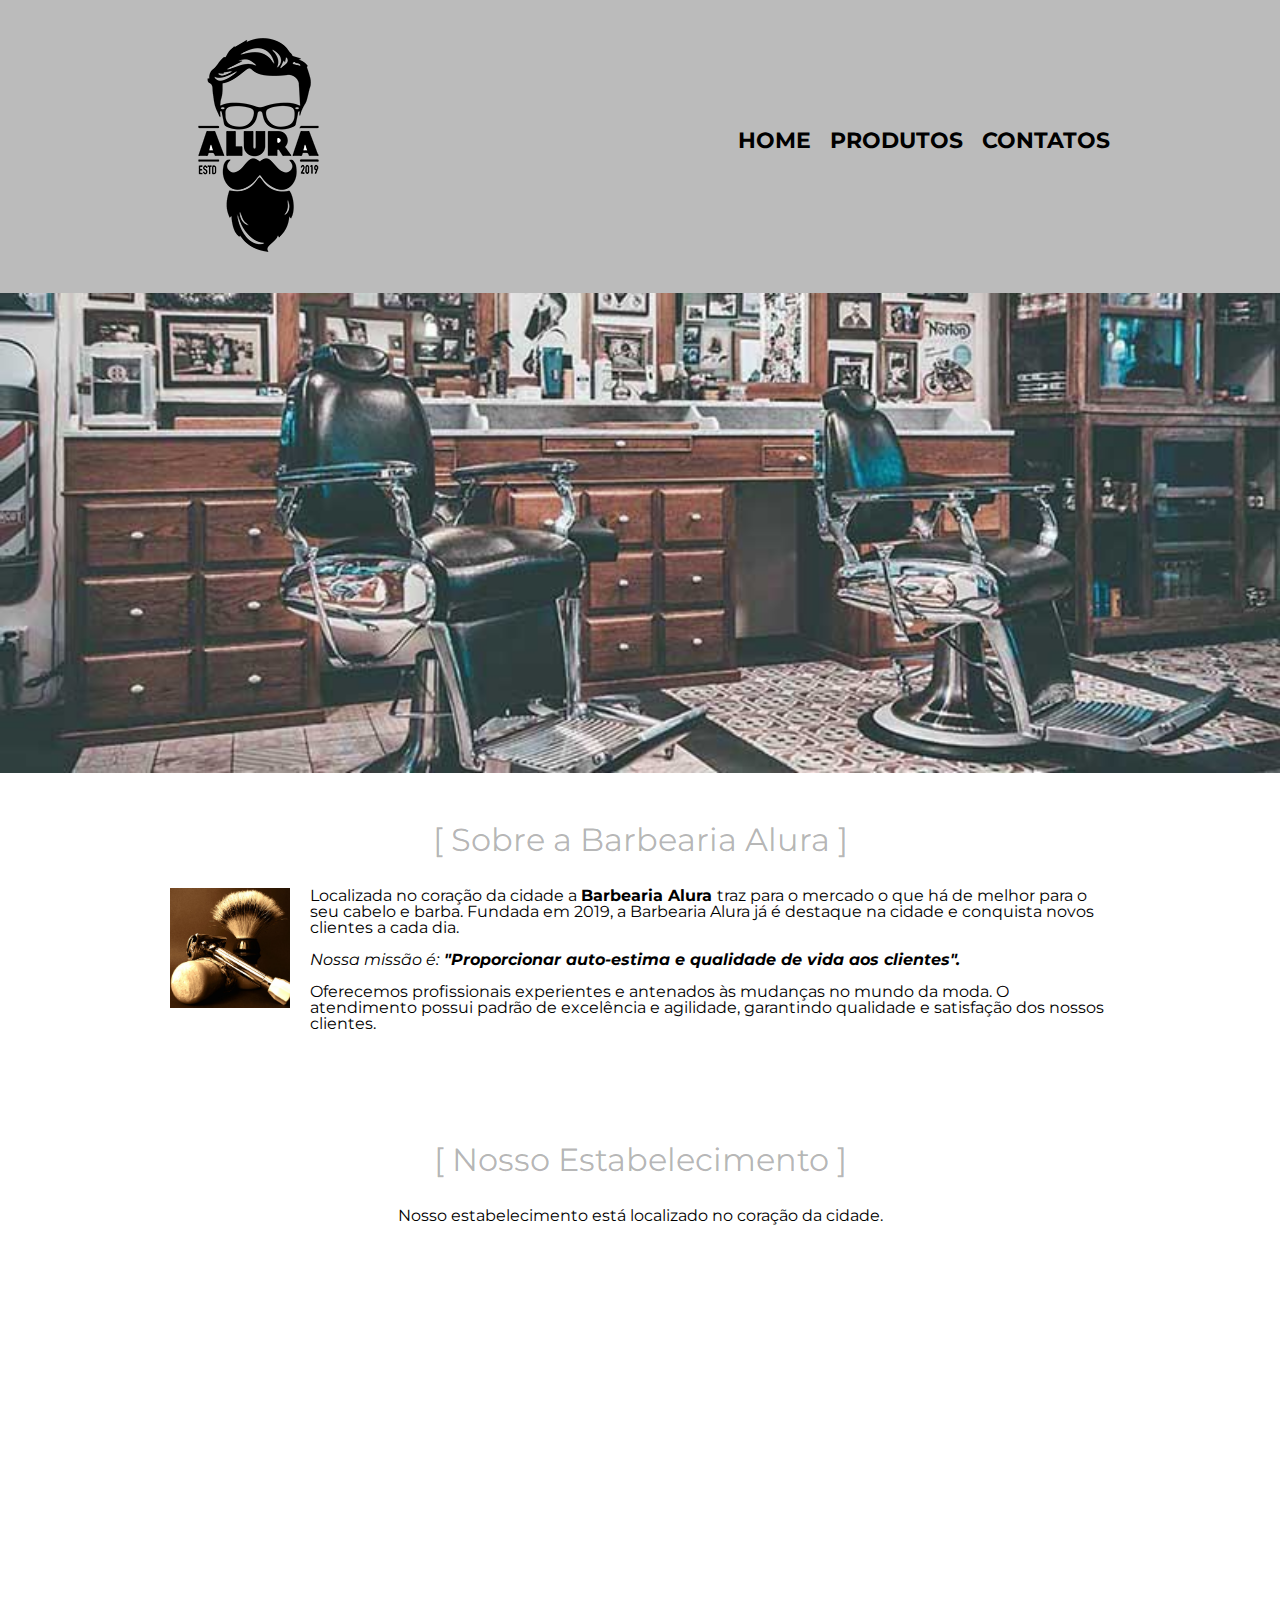
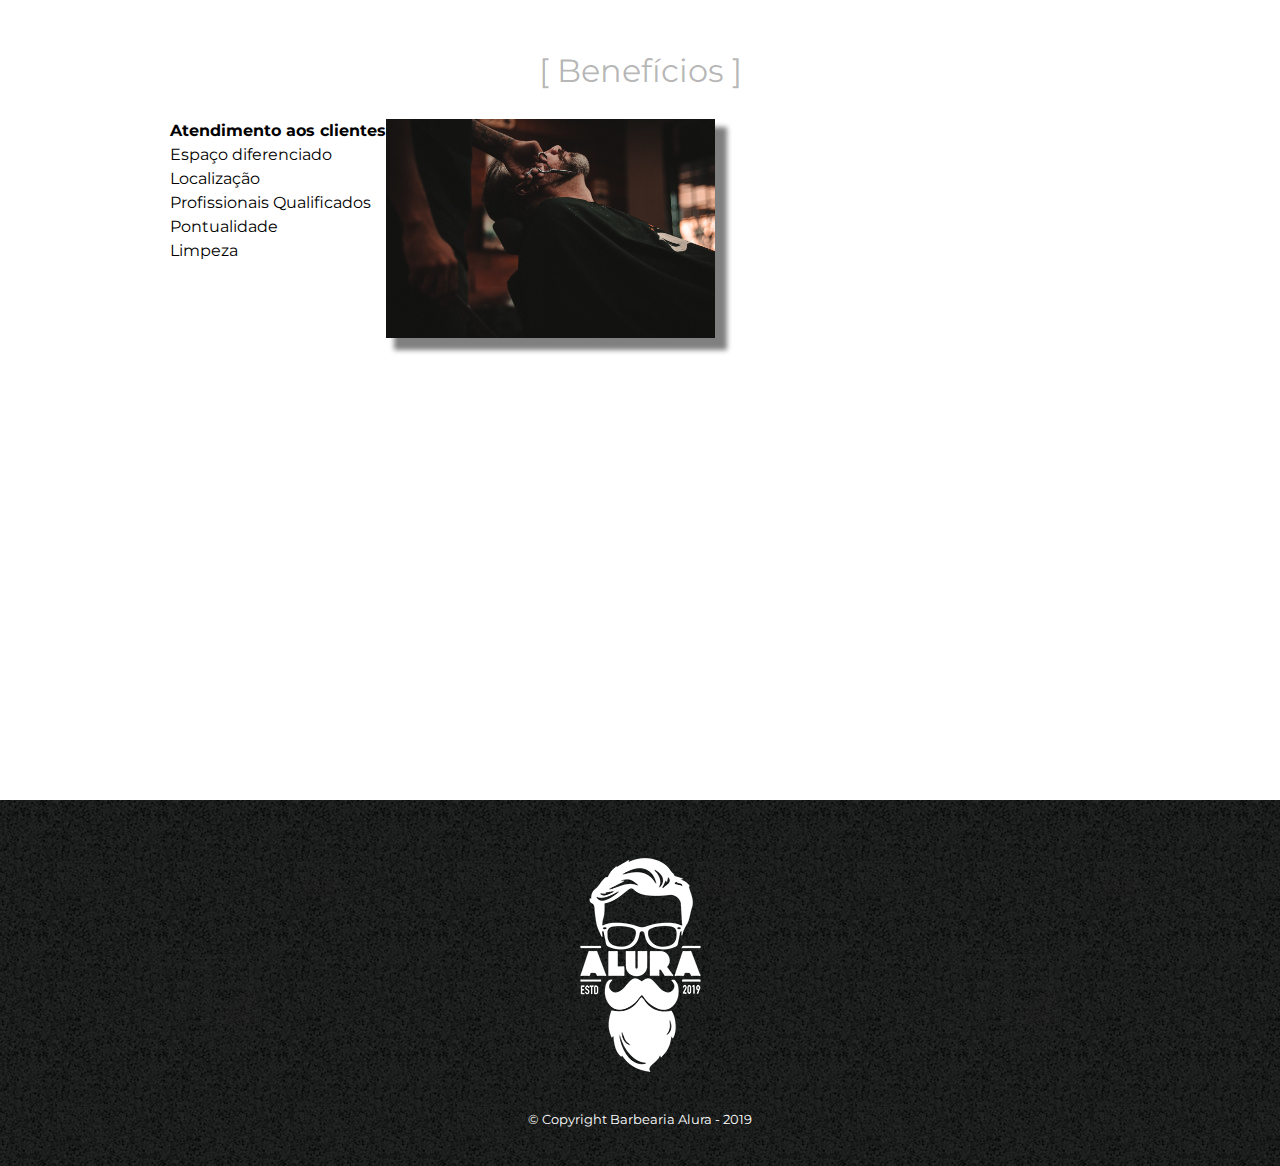
<file: index.html>
<!DOCTYPE html>
<html lang="pt-br">
<head>
    <meta charset="UTF-8">
    <meta http-equiv="X-UA-Compatible" content="IE=edge">
    <meta name="viewport" content="width=device-width, initial-scale=1.0">
    <title>Aula 01</title>
    <link rel="stylesheet" href="reset.css">
    <link rel="stylesheet" href="style.css"> 
    <link href="https://fonts.googleapis.com/css2?family=Montserrat:wght@300&display=swap" rel="stylesheet"> 
</head>
    <body class="corpo">
        <header>
            <div class="caixa">
              <h1><img src="logo.png" alt="logo principal"></h1>
               <nav>
                 <ul>
                    <li><a href="index.html">Home</a></li>
                    <li><a href="produtos.html">Produtos</a></li>
                    <li><a href="contato.html">Contatos</a></li>
                 </ul>
               </nav>
            </div>
        </header>

        <img class="banner" src="banner.jpg">
        
        <main>

            <section class="principal">

                <h2 class="titulo-principal">Sobre a Barbearia Alura</h2>

                <img class="utensilios" src="utensilios.jpg" alt="Utensilios de um barbeiro">

                <p> Localizada no coração da cidade a <strong> Barbearia Alura </strong> traz para o mercado o que há de melhor para o seu cabelo e barba. Fundada em 2019, a Barbearia Alura já é destaque na cidade e conquista novos clientes a cada dia.</p>
                
                <p id="missao"><em> Nossa missão é:<strong> "Proporcionar auto-estima e qualidade de vida aos clientes".</strong></em></p>
                
                <p> Oferecemos profissionais experientes e antenados às mudanças no mundo da moda. O atendimento possui padrão de excelência e agilidade, garantindo qualidade e satisfação dos nossos clientes. </p>
            </section>

            <section class="mapa">
                <h3 class="titulo-principal">Nosso Estabelecimento</h3>
                <p>Nosso estabelecimento está localizado no coração da cidade.</p>

                <div class="mapa-conteudo">
                    <iframe src="https://www.google.com/maps/embed?pb=!1m16!1m12!1m3!1d75878.18468085497!2d-46.73406925899298!3d-23.572755377483688!2m3!1f0!2f0!3f0!3m2!1i1024!2i768!4f13.1!2m1!1salura%20sp!5e0!3m2!1spt-BR!2sbr!4v1672945332283!5m2!1spt-BR!2sbr" width="100%" height="300" style="border:0;" allowfullscreen="" loading="lazy" referrerpolicy="no-referrer-when-downgrade"></iframe>
                </div>    
            </section>

            <section class="beneficios">   
                <h3 class="titulo-principal">Benefícios</h3>

                <div class="conteudo-beneficios">

                    <ul>
                        <li class="itens">Atendimento aos clientes</li>
                        <li class="itens">Espaço diferenciado</li>
                        <li class="itens">Localização</li>
                        <li class="itens">Profissionais Qualificados</li> 
                        <li class="itens">Pontualidade</li>
                        <li class="itens">Limpeza</li>  
                    </ul>
                    <img src="beneficios.jpg" alt="beneficios" class="imagem-beneficios">        
                </div>

                <div class="video">
                    <iframe width="100%" height="315" src="https://www.youtube.com/embed/wcVVXUV0YUY" frameborder="0" allow="accelerometer; autoplay; encrypted-media; gyroscope; picture-in-picture" allowfullscreen></iframe>
                </div>

            </section>
        </main>
        <footer>
            <img src="logo-branco.png" alt="rodape">
            <p class="copyright">&copy; Copyright Barbearia Alura - 2019</p>
        </footer>
    </body>
</html>
</file>
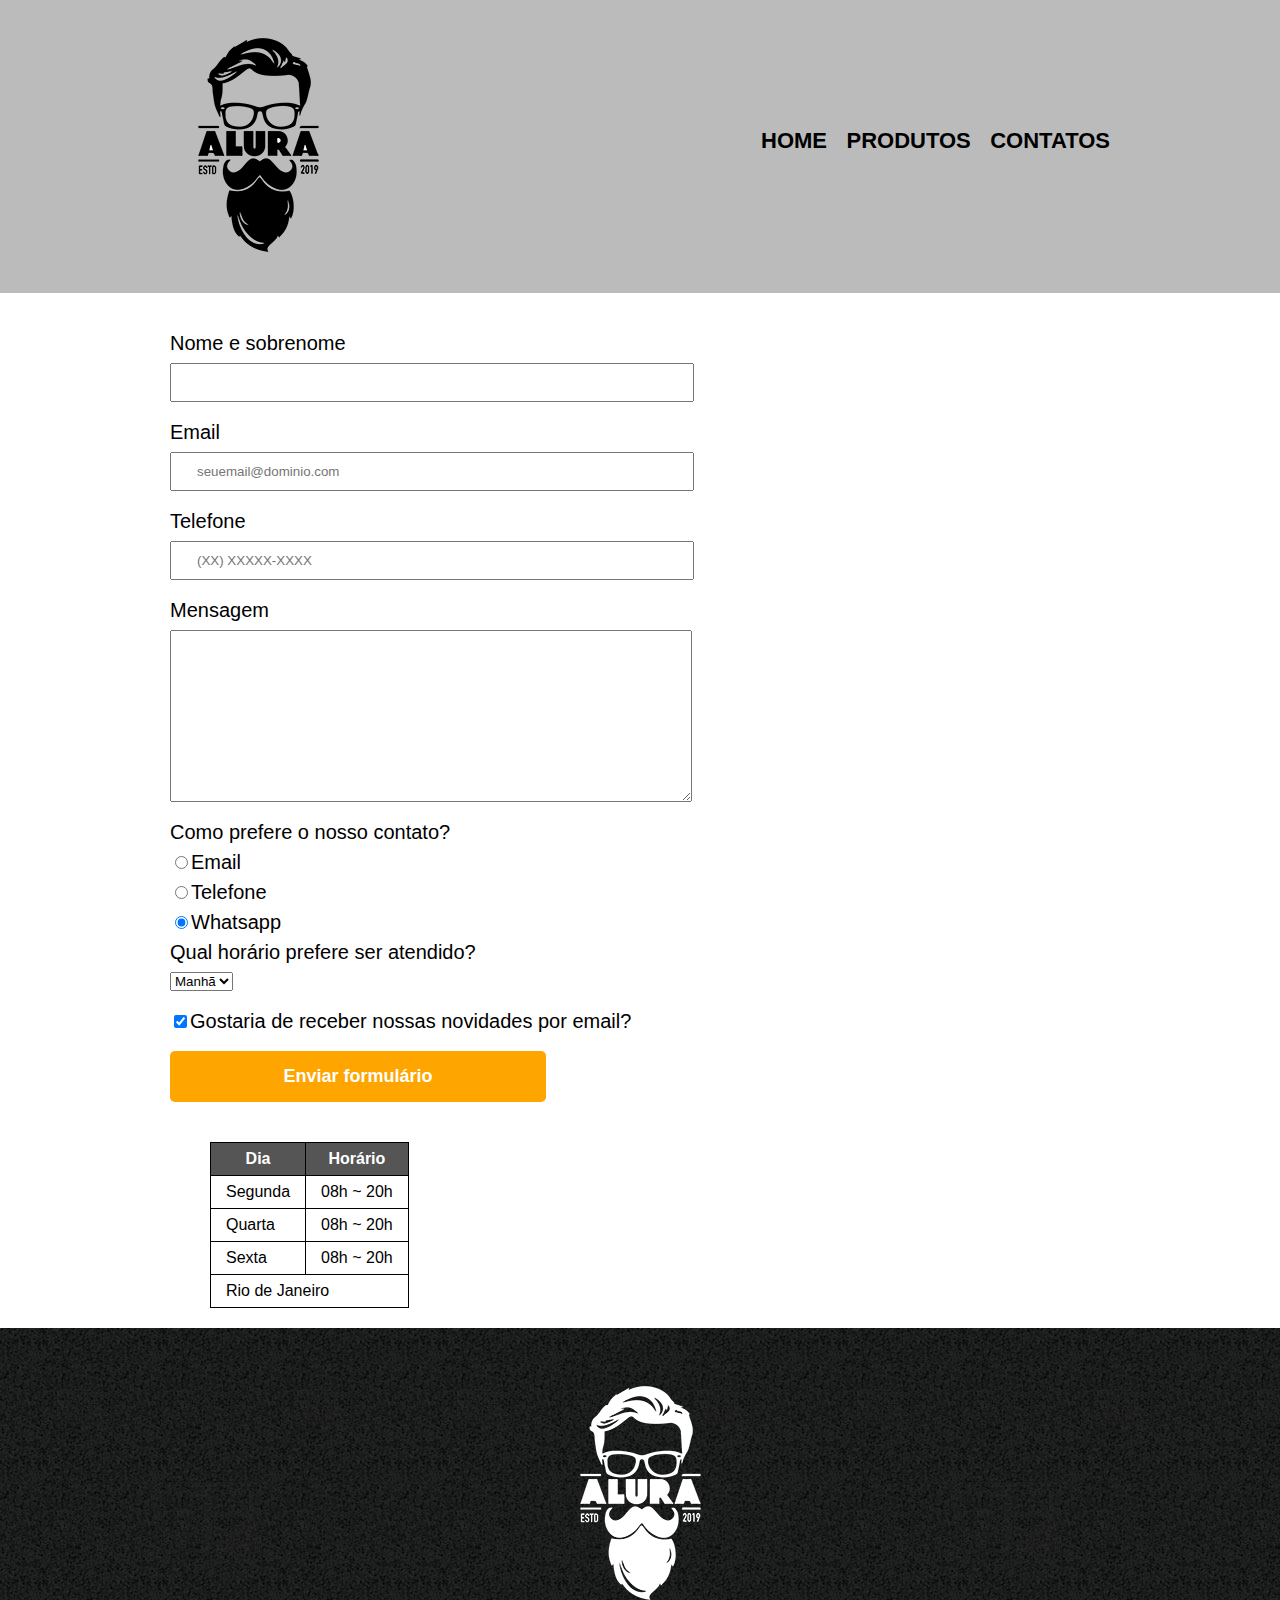
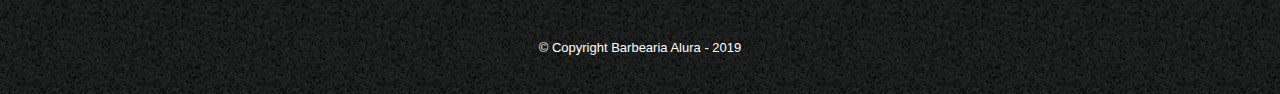
<file: contato.html>
<!DOCTYPE html>
<html lang="pt-br">
<head>
    <meta charset="UTF-8">
    <meta http-equiv="X-UA-Compatible" content="IE=edge">
    <meta name="viewport" content="width=device-width, initial-scale=1.0">
    <title>Contato - Barbearia Alura</title>
    <link rel="stylesheet" href="reset.css">
    <link rel="stylesheet" href="style.css">
</head>
<body>
    <header>
        <div class="caixa">
          <h1><img src="logo.png" alt="logo principal"></h1>
           <nav>
             <ul>
                <li><a href="index.html">Home</a></li>
                <li><a href="produtos.html">Produtos</a></li>
                <li><a href="contato.html">Contatos</a></li>
             </ul>
           </nav>
        </div>
    </header>

    <main>
        <form>
            <label for="nomeesobrenome">Nome e sobrenome</label>
            <input type="text" id="nomeesobrenome" class="input-padrao" required>

            <label for="email">Email</label>
            <input type="email" id="email" class="input-padrao" required placeholder="seuemail@dominio.com">

            <label for="telefone">Telefone</label>
            <input type="tel" id="telefone" class="input-padrao" required placeholder="(XX) XXXXX-XXXX">

            <label for="mensagem">Mensagem</label>
            <textarea name="" id="" cols="70" rows="10" id="mensagem" class="input-padrao" required></textarea>

            <fieldset>
            <legend>Como prefere o nosso contato?</legend>
            <label for="radio-email"> <input type="radio" name="contato" value="email" id="radio-email">Email</label>
            

            <label for="radio-telefone"> <input type="radio" name="contato" value="telefone" id="radio-telefone">Telefone</label>
            

            <label for="radio-whatsapp"> <input type="radio" name="contato" value="whatsapp" id="radio-whatsapp" checked>Whatsapp</label>
            

            
            </fieldset>

            <fieldset>
                <legend>Qual horário prefere ser atendido?</legend>
                <select name="" id="">
                    <option value="">Manhã</option>
                    <option value="">Tarde</option>
                    <option value="">Noite</option>
                </select>
            </fieldset>

            <label class="checkbox"><input type="checkbox" checked>Gostaria de receber nossas novidades por email?</label>
            <input type="submit" value="Enviar formulário" class="enviar">

        </form>

        <table>
            <thead>
                <tr>
                    <th>Dia</th>
                    <th>Horário</th>
                </tr>
            </thead> 
            <tbody>  
                <tr>
                    <td>Segunda</td>
                    <td>08h ~ 20h</td>
                </tr>
                <tr>
                    <td>Quarta</td>
                    <td>08h ~ 20h</td>
                </tr>
                <tr>
                    <td>Sexta</td>
                    <td>08h ~ 20h</td>
                </tr>
                <tr>
                    <td colspan="5">Rio de Janeiro</td> 
                </tr>
        </tbody>
        </table>


    </main>

    <footer>
        <img src="logo-branco.png" alt="rodape">
        <p class="copyright">&copy; Copyright Barbearia Alura - 2019</p>
    </footer>
    
</body>
</html>
</file>
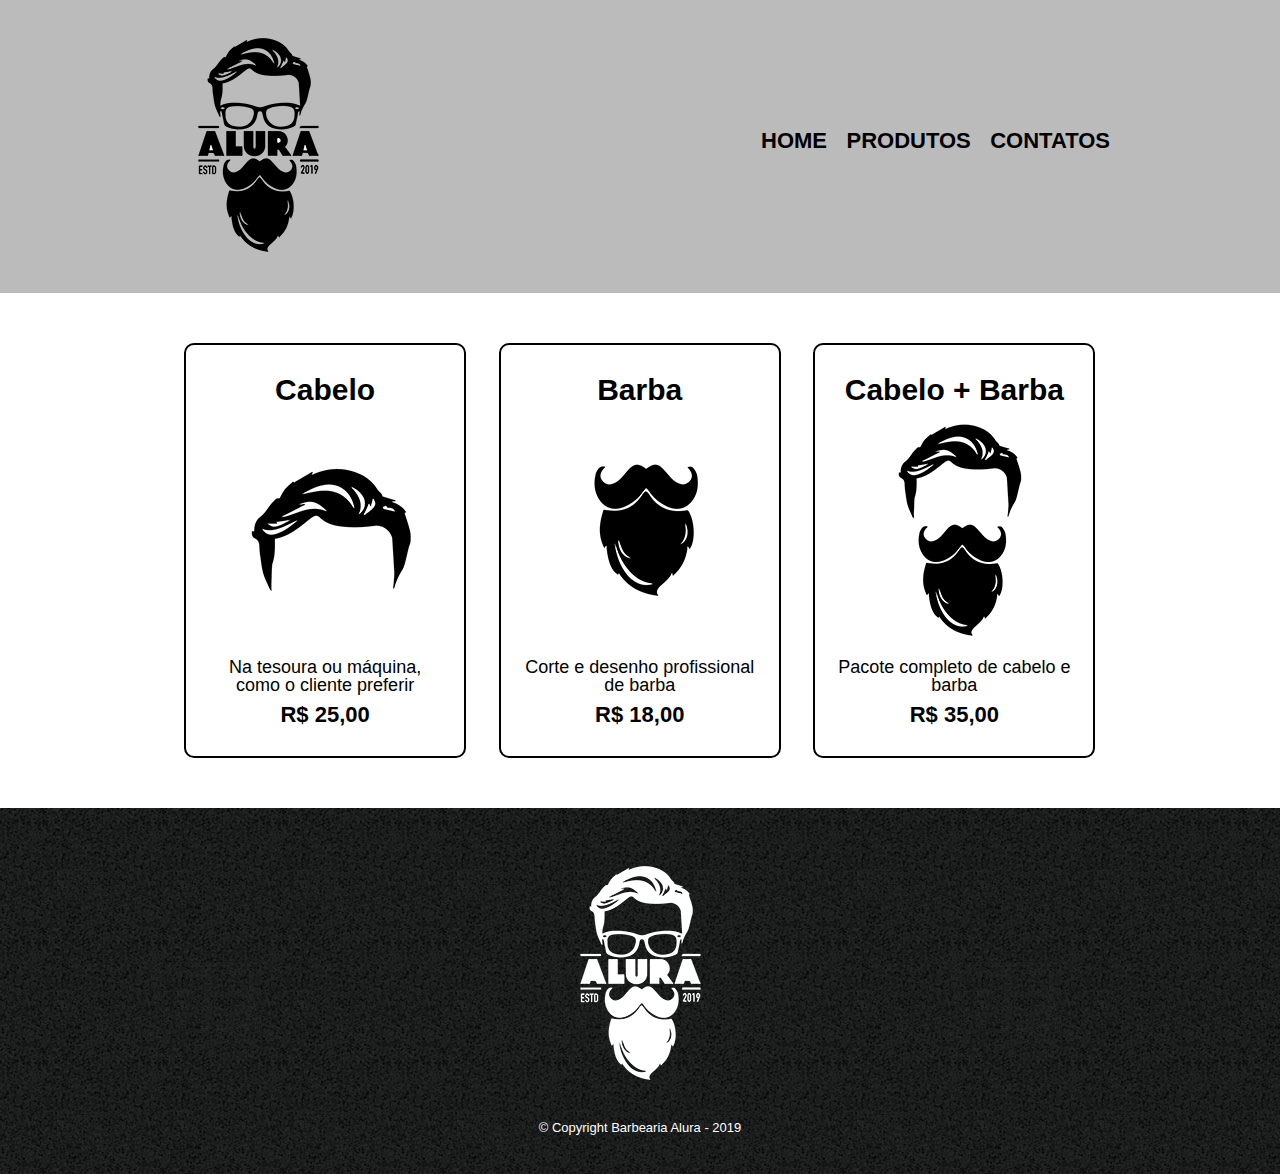
<file: produtos.html>
<!DOCTYPE html>
<html lang="pt-br">
<head>
    <meta charset="UTF-8">
    <meta http-equiv="X-UA-Compatible" content="IE=edge">
    <meta name="viewport" content="width=device-width, initial-scale=1.0">
    <title>Produtos - Barbearia Alura</title>
    <link rel="stylesheet" href="reset.css">
    <link rel="stylesheet" href="style.css">
</head>
<body>
    <header>
        <div class="caixa">
          <h1><img src="logo.png" alt="logo principal"></h1>
           <nav>
             <ul>
                <li><a href="index.html">Home</a></li>
                <li><a href="produtos.html">Produtos</a></li>
                <li><a href="contato.html">Contatos</a></li>
             </ul>
           </nav>
        </div>
    </header>

    <main>
        <ul class="produtos">
            <li><h2>Cabelo</h2>
                <img src="cabelo.jpg" alt="cabelo">
                <p class="produto-descricao">Na tesoura ou máquina, como o cliente preferir</p>
                <p class="produto-preco">R$ 25,00</p>
            </li>
            <li><h2>Barba</h2>
                <img src="barba.jpg" alt="barba">
                <p class="produto-descricao">Corte e desenho profissional de barba</p>
                <p class="produto-preco">R$ 18,00</p>
            </li>
            <li><h2>Cabelo + Barba</h2>
                <img src="cabelo+barba.jpg" alt="cabelo+barba">
                <p class="produto-descricao">Pacote completo de cabelo e barba</p>
                <p class="produto-preco">R$ 35,00</p>
            </li>
        </ul>   
    </main>
    <footer>
        <img src="logo-branco.png" alt="rodape">
        <p class="copyright">&copy; Copyright Barbearia Alura - 2019</p>
    </footer>
</body>
</html>
</file>
<file: style.css>
body {
    font-family: 'Montserrat', sans-serif;
    background: linear-gradient(white grey);
    
}

header {
    background: #BBBBBB;
    padding: 20px 0;
}

.caixa {
    position: relative;
    width: 940px;
    margin: 0 auto;
}

nav {
    position: absolute;
    top: 110px;
    right: 0;
    
}

nav li {
    display: inline;
    margin: 0 0 0 15px;
}

nav a {
    text-transform: uppercase;
    color: #000000;
    font-weight: bold;
    font-size: 22px;
    text-decoration: none;
}

nav a:hover {
    color: #C78C19;
    text-decoration: underline;

}

.produtos {
    width: 940px;
    margin: 0 auto;
    padding: 50px 0;

}

.produtos li:hover {
    border-color: #C78C19;
    
}

.produtos li:active {
    border-color: #088C19;
}

.produtos li:hover h2 {
    font-size: 34px;    
}

.produtos li {
    display: inline-block;
    text-align: center;
    width: 30%;
    vertical-align: top;
    margin: 0 1.5%;
    padding: 30px 20px;
    box-sizing: border-box;
    border: 2px solid #000000;
    border-radius: 10px;
    
}

.produtos h2 {
    font-size: 30px;
    font-weight: bold;
}

.produto-descricao {
    font-size: 18px;

}

.produto-preco {
    font-size: 22px;
    font-weight: bold;
    margin: 10px 0 0;

}

footer {
    text-align: center;
    background: url("bg.jpg");
    padding: 40px 0;
}

.copyright {
    color: #FFFFFF;
    font-size: 13px;
    margin-top: 20px;
}

main { 
    width: 940px;
    margin: 0 auto;
    background:linear-gradient(#fefefe #888888);
}
form { 
    margin: 40px 0;
}
form label, form legend {
    display: block;
    font-size: 20px;
    margin: 0 0 10px;
}
.input-padrao {
    display: block;
    margin:0 0 20px;
    padding: 10px 25px;
    width: 50%;
}
.checkbox {
    padding: auto;
    margin: 20px 0;
}

.enviar {
    width: 40%;
    padding: 15px 0;
    background: orange;
    color: white;
    font-weight: bold;
    font-size: 18px;
    border: none;
    border-radius: 5px;
    transition: 1s all;
    cursor: pointer;
}
.enviar:hover {
    background: red;
    transform: scale(1.2); 
}

table {
    margin: 20px 40px;  
}
thead {
    background: #555555;
    color: white;
    font-weight: bold;

}
td,th {
    border: 1px solid black;
    padding: 8px 15px;
}

.banner {
    width: 100%;
}

.titulo-principal {
    text-align: center;
    font-size: 2em;
    margin: 0 0 1em;
    clear: left;
    color: rgba(0,0,0,0.3);
}

.titulo-principal::first-letter {
    font-weight: bold;
}

.titulo-principal::before {
    content:"[ ";
}

.titulo-principal::after {
    content: " ]";
}

.principal {
    padding: 3em 0;
    width: 940px;
    margin: 0 auto;
}

.principal p {
    margin: 0 0 1em;
}

.principal strong {
    font-weight: bold;
}
.principal em {
    font-style: italic;
}

.utensilios {
    width: 120px;
    float: left;
    margin: 0 20px 20px 0;
}

.beneficios {
    padding: 3em 0;

}

.lista-beneficios {
    width: 70%;
    vertical-align:middle;

}



.itens {
    line-height: 1.5;
}

.itens:first-child {
    font-weight: bold;
}

.itens:before {
    content: 🟀; 
 }

.conteudo-beneficios {
    width: 70%;
    display:flex;
    vertical-align: middle;
     
}

.imagem-beneficios {
    width: 50%;
    vertical-align: middle;
    opacity: 1;
    transition: 400ms;
    box-shadow: 10px 10px 5px 2px grey;
}

.imagem-beneficios:hover {
    opacity: 0.6;
}

.mapa {
    padding: 3em 0; 
}

.mapa p {
    margin: 0 0 2em;
    text-align: center;
}

.mapa-conteudo {
    width: 940px;
    margin: 0 auto;
}

.video {
    width: 560px;
    margin: 3em auto;
    
}

@media screen and (max-width:480px) {
    body {
        background: lightgray;
    }
    .caixa, .principal, .conteudo-beneficios, .mapa-conteudo,.video {
        width: auto;
    }
    
    h1 {
        text-align: center;
    }
    nav {
        position: static;
    }
}
</file>
